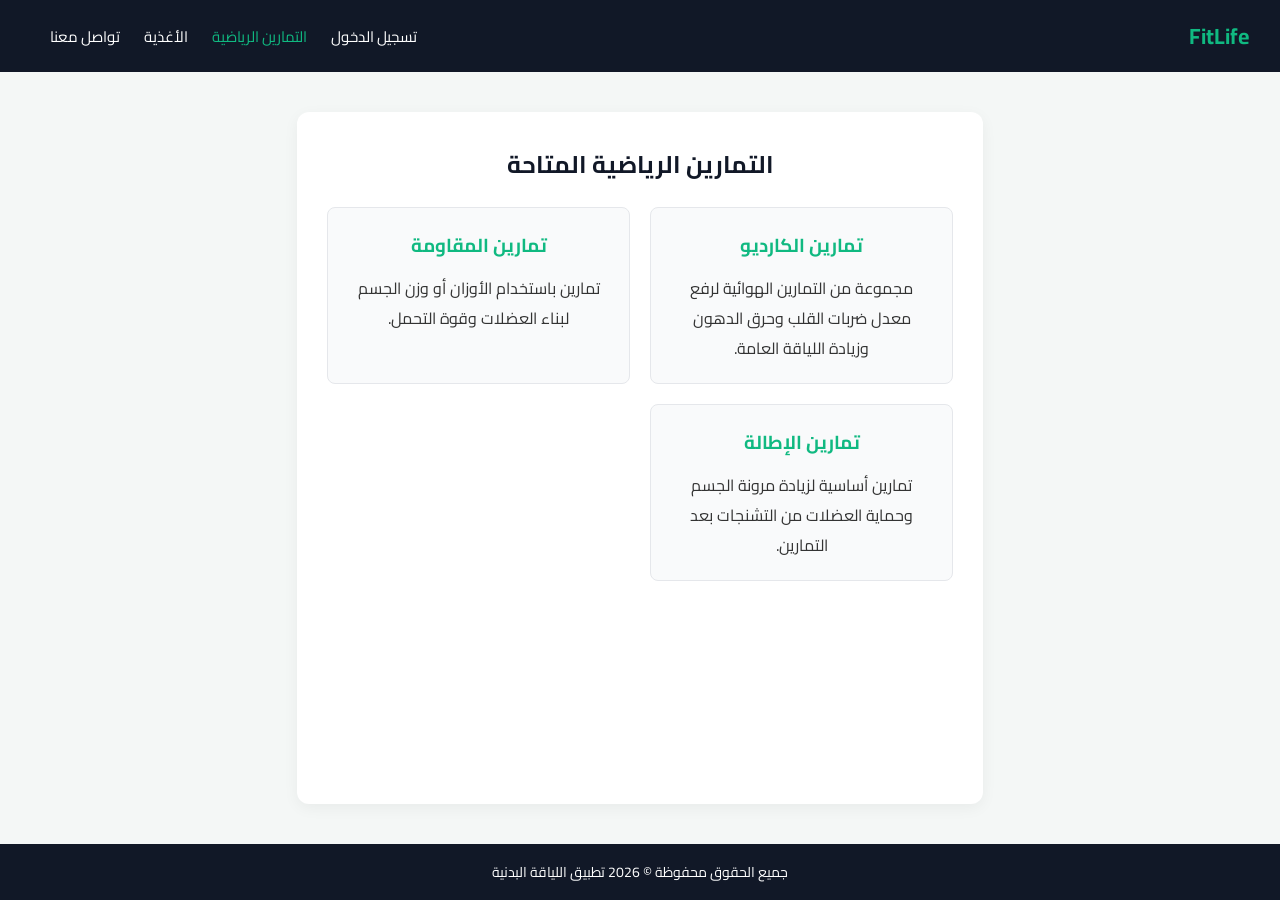
<file: exercises.html>
<!DOCTYPE html>
<html lang="ar" dir="rtl">
<head>
    <meta charset="UTF-8">
    <meta name="viewport" content="width=device-width, initial-scale=1.0">
    <title>التمارين الرياضية</title>
    <link href="https://fonts.googleapis.com/css2?family=Cairo:wght@400;600;700&display=swap" rel="stylesheet">
    <link rel="stylesheet" href="style.css">
</head>
<body>

    <header>
        <div class="logo">FitLife</div>
        <nav>
            <a href="index.html">تسجيل الدخول</a>
            <a href="exercises.html" class="active">التمارين الرياضية</a>
            <a href="nutrition.html">الأغذية</a>
            <a href="contact.html">تواصل معنا</a>
        </nav>
    </header>

    <div class="container">
        <h2>التمارين الرياضية المتاحة</h2>
        <div class="grid">
            <div class="card">
                <h3>تمارين الكارديو</h3>
                <p>مجموعة من التمارين الهوائية لرفع معدل ضربات القلب وحرق الدهون وزيادة اللياقة العامة.</p>
            </div>
            <div class="card">
                <h3>تمارين المقاومة</h3>
                <p>تمارين باستخدام الأوزان أو وزن الجسم لبناء العضلات وقوة التحمل.</p>
            </div>
            <div class="card">
                <h3>تمارين الإطالة</h3>
                <p>تمارين أساسية لزيادة مرونة الجسم وحماية العضلات من التشنجات بعد التمارين.</p>
            </div>
        </div>
    </div>

    <footer>
        جميع الحقوق محفوظة &copy; 2026 تطبيق اللياقة البدنية
    </footer>

</body>
</html>
</file>
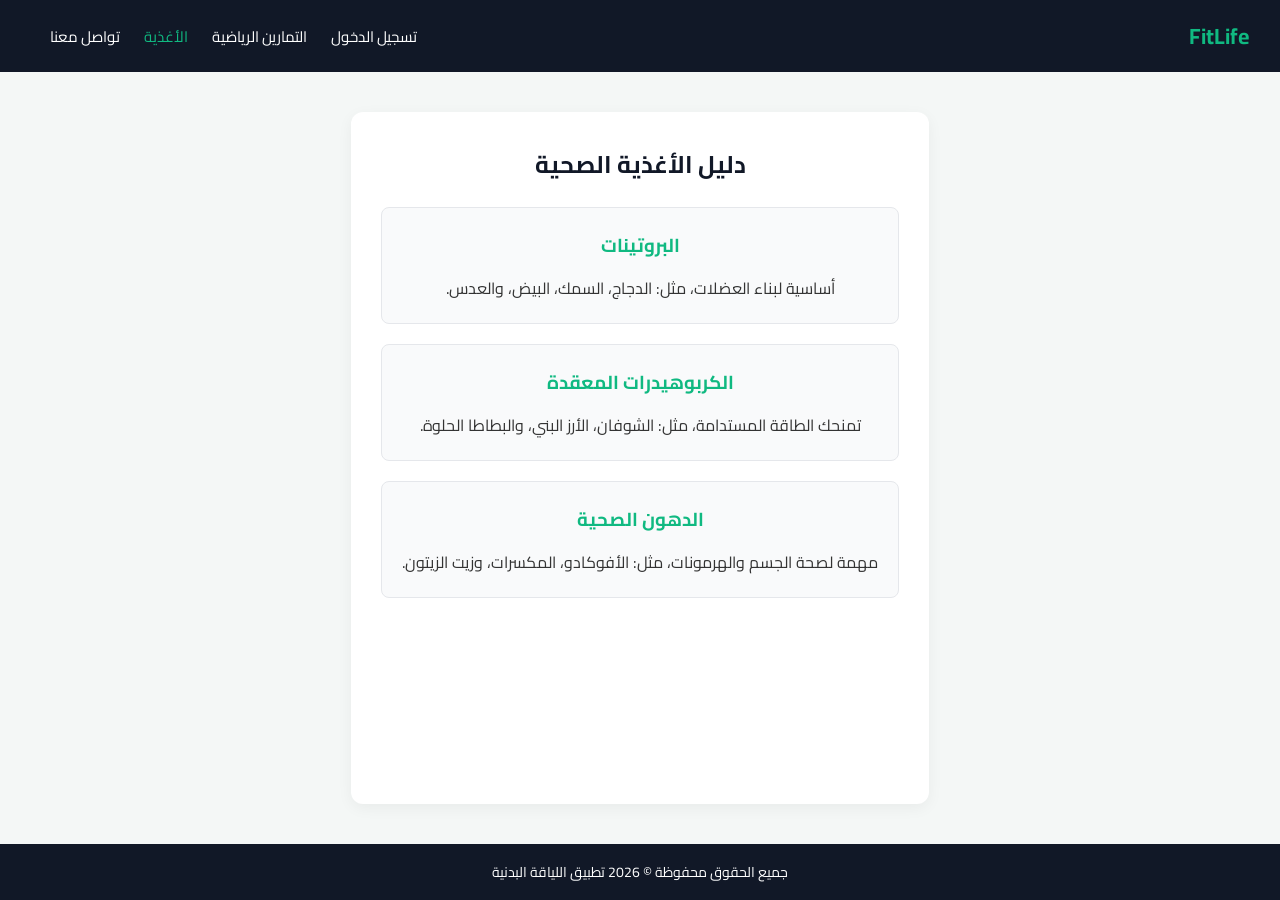
<file: nutrition.html>
<!DOCTYPE html>
<html lang="ar" dir="rtl">
<head>
    <meta charset="UTF-8">
    <meta name="viewport" content="width=device-width, initial-scale=1.0">
    <title>النظام الغذائي والصحي</title>
    <link href="https://fonts.googleapis.com/css2?family=Cairo:wght@400;600;700&display=swap" rel="stylesheet">
    <link rel="stylesheet" href="style.css">
</head>
<body>

    <header>
        <div class="logo">FitLife</div>
        <nav>
            <a href="index.html">تسجيل الدخول</a>
            <a href="exercises.html">التمارين الرياضية</a>
            <a href="nutrition.html" class="active">الأغذية</a>
            <a href="contact.html">تواصل معنا</a>
        </nav>
    </header>

    <div class="container">
        <h2>دليل الأغذية الصحية</h2>
        <div class="grid">
            <div class="card">
                <h3>البروتينات</h3>
                <p>أساسية لبناء العضلات، مثل: الدجاج، السمك، البيض، والعدس.</p>
            </div>
            <div class="card">
                <h3>الكربوهيدرات المعقدة</h3>
                <p>تمنحك الطاقة المستدامة، مثل: الشوفان، الأرز البني، والبطاطا الحلوة.</p>
            </div>
            <div class="card">
                <h3>الدهون الصحية</h3>
                <p>مهمة لصحة الجسم والهرمونات، مثل: الأفوكادو، المكسرات، وزيت الزيتون.</p>
            </div>
        </div>
    </div>

    <footer>
        جميع الحقوق محفوظة &copy; 2026 تطبيق اللياقة البدنية
    </footer>

</body>
</html>
</file>
<file: style.css>
* {
    margin: 0;
    padding: 0;
    box-sizing: border-box;
    font-family: 'Cairo', sans-serif;
}

body {
    background-color: #f4f7f6;
    color: #333;
    display: flex;
    flex-direction: column;
    min-height: 100vh;
}

/* شريط التنقل (Navigation Bar) */
header {
    background: #111827;
    color: white;
    padding: 15px 30px;
    display: flex;
    justify-content: space-between;
    align-items: center;
}

header .logo {
    font-size: 22px;
    font-weight: bold;
    color: #10b981;
}

nav a {
    color: #fff;
    text-decoration: none;
    margin-left: 20px;
    transition: 0.3s;
    font-size: 15px;
}

nav a:hover, nav a.active {
    color: #10b981;
}

/* تنسيق الحاويات والعناصر المشتركة */
.container {
    max-width: 900px;
    margin: 40px auto;
    padding: 30px;
    background: white;
    border-radius: 12px;
    box-shadow: 0 4px 15px rgba(0,0,0,0.05);
    flex: 1;
}

h2 {
    color: #111827;
    margin-bottom: 20px;
    text-align: center;
}

/* النماذج (Forms) */
.form-group {
    margin-bottom: 20px;
}

.form-group label {
    display: block;
    margin-bottom: 8px;
    font-weight: 600;
    color: #4b5563;
}

.form-group input, .form-group textarea {
    width: 100%;
    padding: 12px;
    border: 1px solid #d1d5db;
    border-radius: 8px;
    font-size: 15px;
}

.form-group input:focus, .form-group textarea:focus {
    border-color: #10b981;
    outline: none;
}

button {
    background: #10b981;
    color: white;
    border: none;
    padding: 12px 20px;
    border-radius: 8px;
    font-size: 16px;
    cursor: pointer;
    width: 100%;
    transition: 0.3s;
}

button:hover {
    background: #059669;
}

/* شبكة البطاقات (للتمارين والأغذية) */
.grid {
    display: grid;
    grid-template-columns: repeat(auto-fit, minmax(250px, 1fr));
    gap: 20px;
    margin-top: 20px;
}

.card {
    background: #f9fafb;
    border: 1px solid #e5e7eb;
    border-radius: 8px;
    padding: 20px;
    text-align: center;
}

.card h3 {
    color: #10b981;
    margin-bottom: 10px;
}

/* رسائل التنبيه والنجاح */
.alert {
    margin-top: 15px;
    padding: 12px;
    border-radius: 6px;
    text-align: center;
    font-weight: bold;
    display: none;
}

.alert-success {
    background: #d1fae5;
    color: #065f46;
}

/* تذييل الصفحة (Footer) */
footer {
    background: #111827;
    color: white;
    text-align: center;
    padding: 15px;
    margin-top: auto;
    font-size: 14px;
}
</file>
